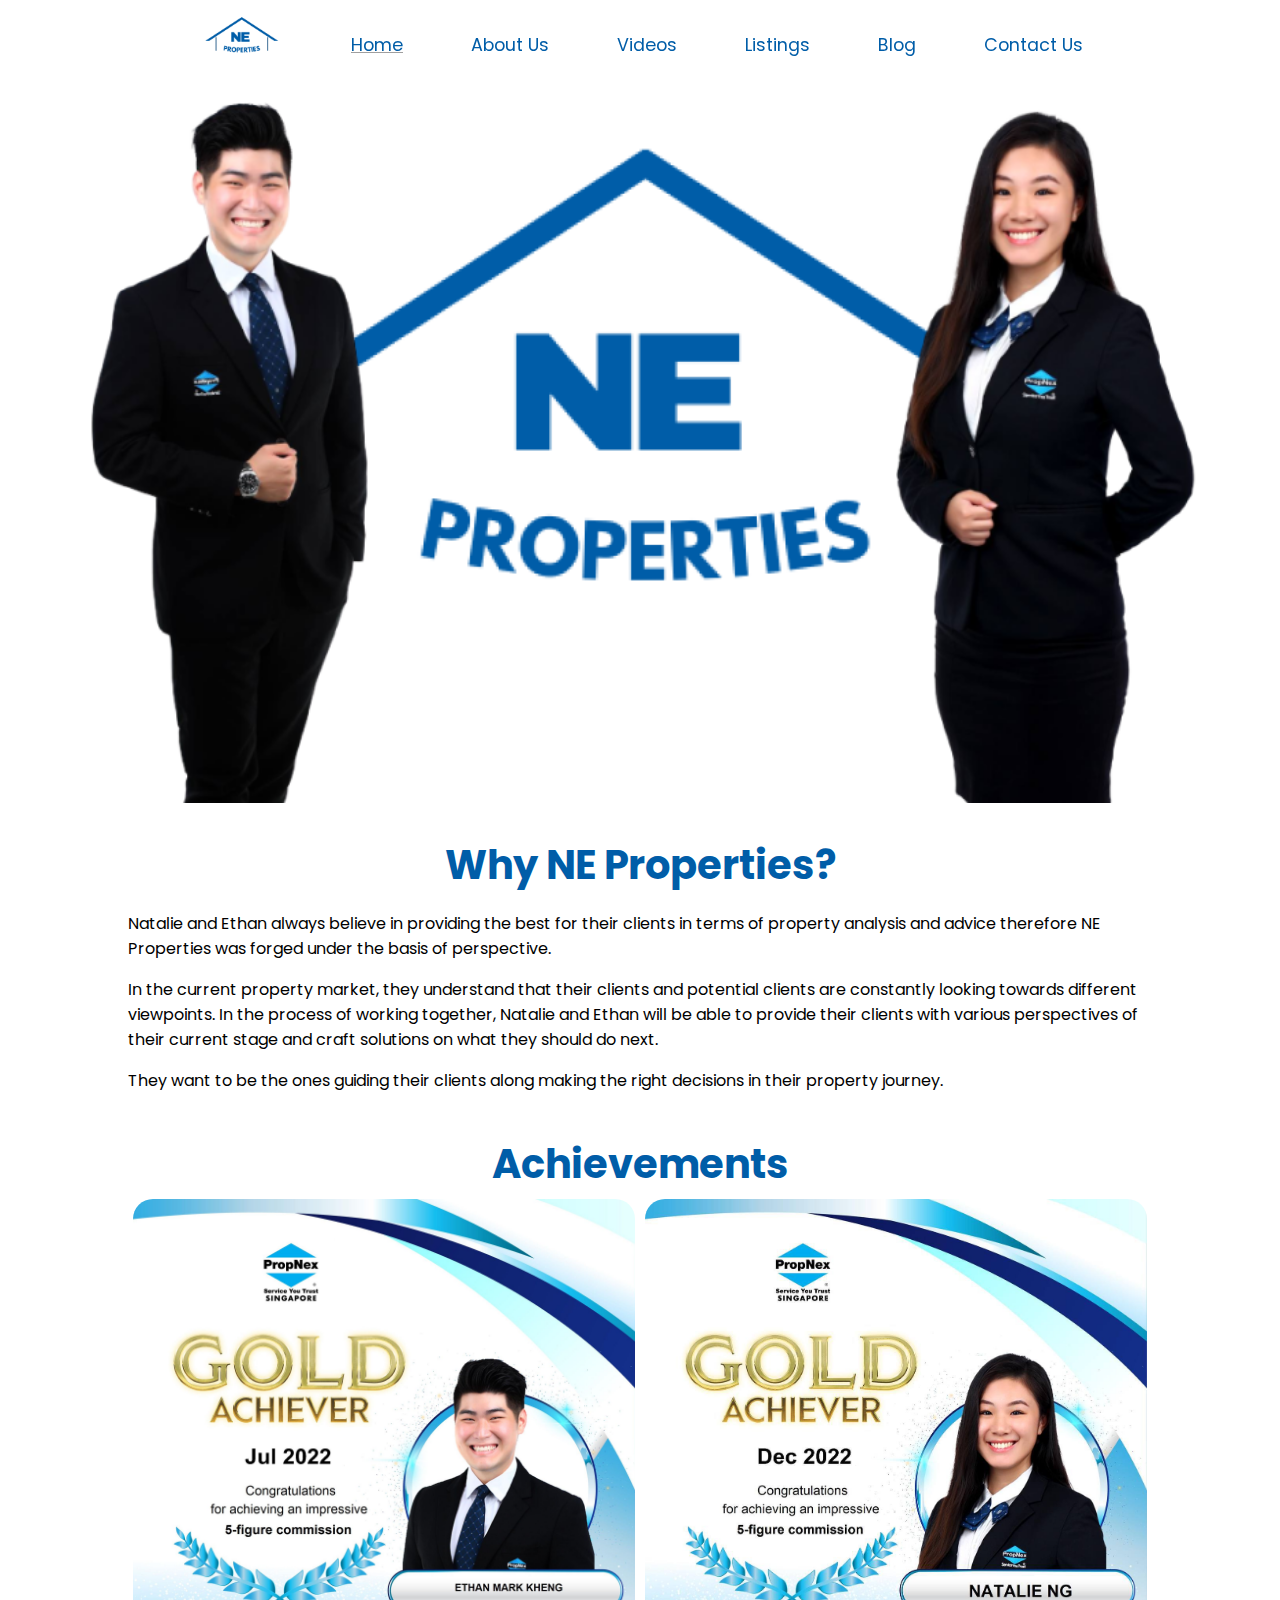
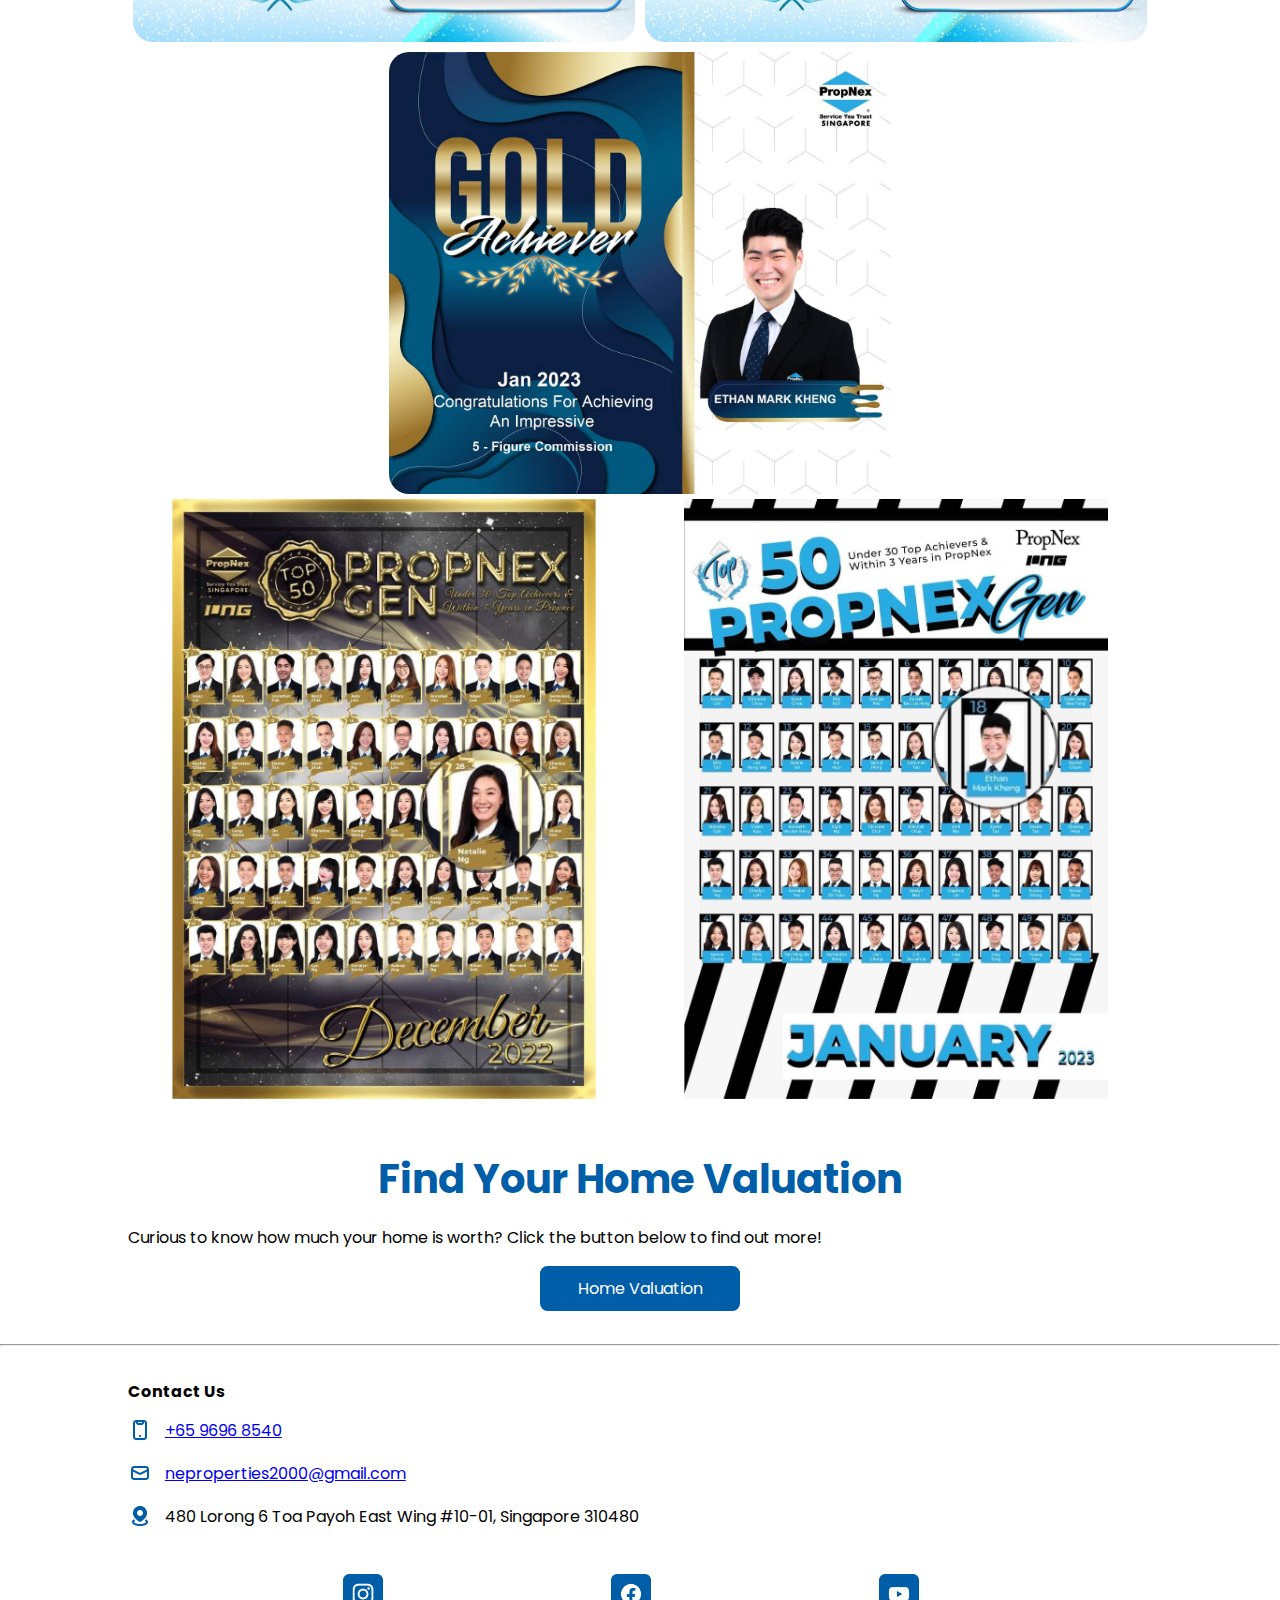
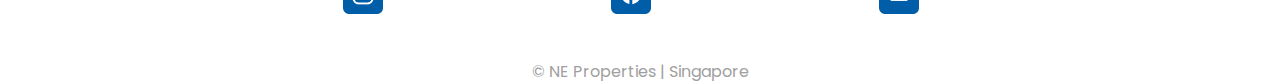
<file: index.html>
<!DOCTYPE html>
<html lang="en">
<head>
	<meta charset="utf-8">
	<meta name="viewport" content="width=device-width, initial-scale=1.0" />

	<title>NE Properties</title>
	<meta name="description" content="NE Properties is a real estate consultancy based in Singapore. Our vision is to empower and guide you towards your dream property.">
	<link rel="icon" href="images/icon-ne-properties-portrait.png" type="image/x-icon">

	<!--og meta fields are used for Open Graph Data to provide an image and description when users embed the website link-->
	<meta property="og:image" content="images/icon-ne-properties-portrait.png">
	<meta property="og:description" content="NE Properties focuses on your property needs. Our vision is to empower and guide you towards your dream property.">
	<meta property="og:title" content="NE Properties">

	<link href="styles/style.css" rel="stylesheet" type="text/css">
	<link href="https://fonts.googleapis.com/css2?family=Poppins&display=swap" rel="stylesheet">
	<script src="scripts/main.js" defer></script>
</head>

<body>
	<header>
		<div class="header-container hidden-on-desktop">
			<a href="https://neproperties.homes/">
				<img class="header-logo" src="images/icon-ne-properties-logo.png" alt="NE Properties Company Logo">
			</a>
			<a href="javascript:void(0);" class="toggle-mobile-navigation-menu-button" onclick="toggleMobileNavigationMenu()">
				<img class="hamburger-menu-icon" src="images/icon-hamburger-menu.png" alt="Navigation menu">
			</a>

			<div class="mobile-menu-container" id="mobile-menu">
				<ul class="menu">
					<li><a class="underline" href="https://neproperties.homes/">Home</a></li>
					<li><a href="https://neproperties.homes/aboutUs">About Us</a></li>
					<li><a href="https://neproperties.homes/videos">Videos</a></li>
					<li><a href="https://neproperties.homes/listings">Listings</a></li>
					<li><a href="https://neproperties.homes/blog">Blog</a></li>
					<li><a href="https://neproperties.homes/contactUs">Contact Us</a></li>
				</ul>
				<div class="mobile-menu-spacer"></div>
				<div class="mobile-menu-socials-container">
						<div class="mobile-menu-socials">
							<a href="https://instagram.com/neproperties_?igshid=YmMyMTA2M2Y=" title="Instagram" target="blank"><img src="images/icon-instagram.png" alt="Instagram icon"></a>
						</div>
						<div class="mobile-menu-socials">
							<a href="https://www.facebook.com/NEpropertiesSG/" title="Facebook" target="blank"><img src="images/icon-facebook.png" alt="Facebook icon"></a>
						</div>
						<div class="mobile-menu-socials">
							<a href="https://youtube.com/channel/UCBQHr-dcOP1r9jv999nzJuA" title="YouTube" target="blank"><img src="images/icon-youtube.png" alt="Youtube icon"></a>
						</div>
				</div>
				<div class="mobile-menu-spacer"></div>
			</div>
		</div>

		<div class="header-container hidden-on-mobile">
			<a href="https://neproperties.homes/">
				<img class="header-logo" src="images/icon-ne-properties-logo.png" alt="NE Properties Company Logo">
			</a>

			<div class="desktop-menu-container">
				<ul class="menu">
					<li><a class="underline" href="https://neproperties.homes/">Home</a></li>
					<li><a href="https://neproperties.homes/aboutUs">About Us</a></li>
					<li><a href="https://neproperties.homes/videos">Videos</a></li>
					<li><a href="https://neproperties.homes/listings">Listings</a></li>
					<li><a href="https://neproperties.homes/blog">Blog</a></li>
					<li><a href="https://neproperties.homes/contactUs">Contact Us</a></li>
				</ul>
			</div>
		</div>
	</header>

	<main role="main">
		<img class="landing-page-banner" src="images/index-banner-2.png" alt="NE properties website banner">
		<div class="main-container">
			<div class="landing-page-container">
			<br>
			<h1>Why NE Properties?</h1>
			<p>Natalie and Ethan always believe in providing the best for their clients in terms of property analysis and advice therefore NE Properties was forged under the basis of perspective.</p>
			<p>In the current property market, they understand that their clients and potential clients are constantly looking towards different viewpoints. In the process of working together, Natalie and Ethan will be able to provide their clients with various perspectives of their current stage and craft solutions on what they should do next.</p>
			<p>They want to be the ones guiding their clients along making the right decisions in their property journey.</p>

			<br>

			<h1>Achievements</h1>
			<div class="achievement-image-container">
				<img class="gold-achiever-image" src="images/index-ethan-propnex-gold-achiever-jul-2022.jpeg" alt="Propnex Gold Achiever Certificate - Ethan Jul 2022">
				<img class="gold-achiever-image" src="images/index-natalie-propnex-gold-achiever-dec-2022.jpg" alt="Propnex Gold Achiever Certificate - Natalie Dec 2022">
				<img class="gold-achiever-image" src="images/index-ethan-propnex-gold-achiever-jan-2023.jpg" alt="Propnex Gold Achiever Certificate - Ethan Jan 2023">
			</div>
			<div class="achievement-image-container">
				<img class="gen-achievement-image" src="images/index-natalie-propnex-gen-dec-2022.jpg" alt="Propnex Gen Certificate - Natalie Dec 2022">
				<img class="gen-achievement-image" src="images/index-ethan-propnex-gen-jan-2023.jpg" alt="Propnex Gen Certificate - Ethan Jan 2023">
			</div>
			<br>
			<br>

			<h1>Find Your Home Valuation</h1>
			<p>Curious to know how much your home is worth? Click the button below to find out more!</p>
			<a href="http://srx.sg/89PTy" title="Home valuation" target="blank"><div class="home-valuation-button">Home Valuation</div></a>
			</div>
		</div>
	</main>

	<br>
	<hr>
	<br>

	<footer>
		<div class="footer-section">
			<div class="footer-section-title">Contact Us</div>
			<div>
				<ul>
					<li><img class="footer-icon" src="images/icon-phone.png" alt="Phone icon"><a href="tel:+6596968540">+65 9696 8540</a></li>
					<li><img class="footer-icon" src="images/icon-email.png" alt="Email icon"><a href="mailto:neproperties2000@gmail.com" title="Compose an email">neproperties2000@gmail.com</a></li>
					<li><img class="footer-icon" src="images/icon-location.png" alt="Location pin icon">480 Lorong 6 Toa Payoh East Wing #10-01, Singapore 310480</li>
				</ul>
			</div>
		</div>
		<div class="footer-section">
			<div class="footer-socials-container">
				<div class="footer-socials">
					<a href="https://instagram.com/neproperties_?igshid=YmMyMTA2M2Y=" title="Instagram" target="blank"><img src="images/icon-instagram.png" alt="Instagram icon"></a>
				</div>
				<div class="footer-socials">
					<a href="https://www.facebook.com/NEpropertiesSG/" title="Facebook" target="blank"><img src="images/icon-facebook.png" alt="Facebook icon"></a>
				</div>
				<div class="footer-socials">
					<a href="https://youtube.com/channel/UCBQHr-dcOP1r9jv999nzJuA" title="YouTube" target="blank"><img src="images/icon-youtube.png" alt="Youtube icon"></a>
				</div>
			</div>
		</div>
		<div class="footer-line-break"></div>
		<div class="copyright-info">© NE Properties | Singapore</div>
	</footer>

</body>
</html>
</file>
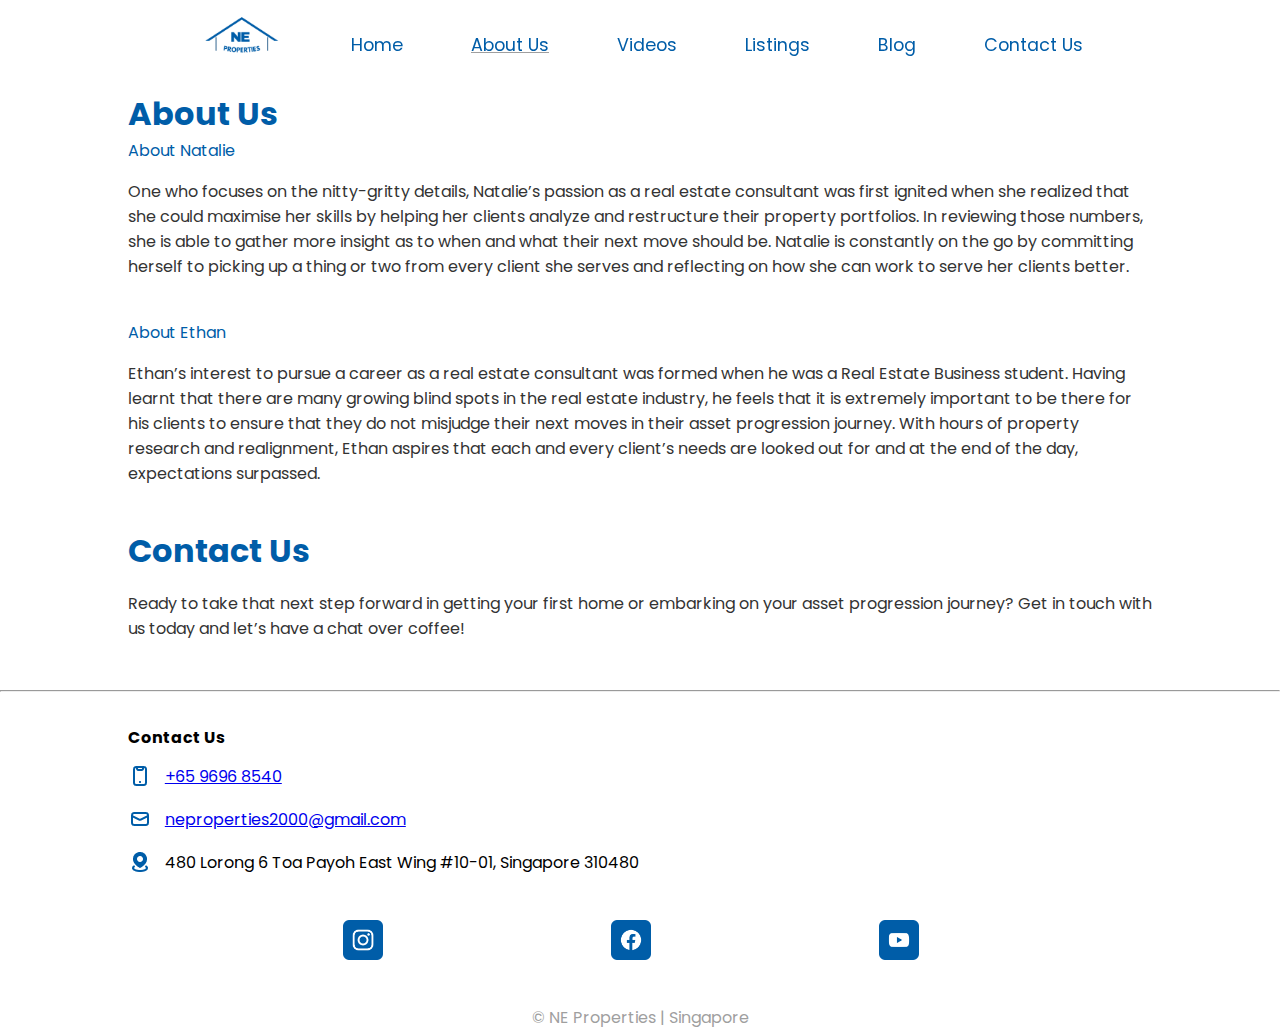
<file: aboutUs.html>
<!DOCTYPE html>
<html lang="en">
<head>
	<meta charset="utf-8">
	<meta name="viewport" content="width=device-width, initial-scale=1.0" />

	<title>NE Properties - About Us</title>
	<meta name="description" content="NE Properties is a real estate consultancy based in Singapore. Our vision is to empower and guide you towards your dream property.">
	<link rel="icon" href="images/icon-ne-properties-portrait.png" type="image/x-icon">

	<!--og meta fields are used for Open Graph Data to provide an image and description when users embed the website link-->
	<meta property="og:image" content="images/icon-ne-properties-portrait.png">
	<meta property="og:description" content="NE Properties focuses on your property needs. Our vision is to empower and guide you towards your dream property.">
	<meta property="og:title" content="NE Properties">

	<link href="styles/style.css" rel="stylesheet" type="text/css">
	<link href="https://fonts.googleapis.com/css2?family=Poppins&display=swap" rel="stylesheet">
	<script src="scripts/main.js" defer></script>
</head>

<body>
	<header>
		<div class="header-container hidden-on-desktop">
			<a href="https://neproperties.homes/">
				<img class="header-logo" src="images/icon-ne-properties-logo.png" alt="NE Properties Company Logo">
			</a>
			<a href="javascript:void(0);" class="toggle-mobile-navigation-menu-button" onclick="toggleMobileNavigationMenu()">
				<img class="hamburger-menu-icon" src="images/icon-hamburger-menu.png" alt="Navigation menu">
			</a>

			<div class="mobile-menu-container" id="mobile-menu">
				<ul class="menu">
					<li><a href="https://neproperties.homes/">Home</a></li>
					<li><a class="underline" href="https://neproperties.homes/aboutUs">About Us</a></li>
					<li><a href="https://neproperties.homes/videos">Videos</a></li>
					<li><a href="https://neproperties.homes/listings">Listings</a></li>
					<li><a href="https://neproperties.homes/blog">Blog</a></li>
					<li><a href="https://neproperties.homes/contactUs">Contact Us</a></li>
				</ul>
				<div class="mobile-menu-spacer"></div>
				<div class="mobile-menu-socials-container">
						<div class="mobile-menu-socials">
							<a href="https://instagram.com/neproperties_?igshid=YmMyMTA2M2Y=" title="Instagram" target="blank"><img src="images/icon-instagram.png" alt="Instagram icon"></a>
						</div>
						<div class="mobile-menu-socials">
							<a href="https://www.facebook.com/NEpropertiesSG/" title="Facebook" target="blank"><img src="images/icon-facebook.png" alt="Facebook icon"></a>
						</div>
						<div class="mobile-menu-socials">
							<a href="https://youtube.com/channel/UCBQHr-dcOP1r9jv999nzJuA" title="YouTube" target="blank"><img src="images/icon-youtube.png" alt="Youtube icon"></a>
						</div>
				</div>
				<div class="mobile-menu-spacer"></div>
			</div>
		</div>

		<div class="header-container hidden-on-mobile">
			<a href="https://neproperties.homes/">
				<img class="header-logo" src="images/icon-ne-properties-logo.png" alt="NE Properties Company Logo">
			</a>

			<div class="desktop-menu-container">
				<ul class="menu">
					<li><a href="https://neproperties.homes/">Home</a></li>
					<li><a class="underline" href="https://neproperties.homes/aboutUs">About Us</a></li>
					<li><a href="https://neproperties.homes/videos">Videos</a></li>
					<li><a href="https://neproperties.homes/listings">Listings</a></li>
					<li><a href="https://neproperties.homes/blog">Blog</a></li>
					<li><a href="https://neproperties.homes/contactUs">Contact Us</a></li>
				</ul>
			</div>
		</div>
	</header>

	<main role="main">
        <div class="main-container aboutUs-container">
			<h2>About Us</h2>
			<h3>About Natalie<h3>
			<p>One who focuses on the nitty-gritty details, Natalie’s passion as a real estate consultant was first ignited when she realized that she could maximise her skills by helping her clients analyze and restructure their property portfolios. In reviewing those numbers, she is able to gather more insight as to when and what their next move should be. Natalie is constantly on the go by committing herself to picking up a thing or two from every client she serves and reflecting on how she can work to serve her clients better.</p>
			<br>
			<h3>About Ethan<h3>
			<p>Ethan’s interest to pursue a career as a real estate consultant was formed when he was a Real Estate Business student. Having learnt that there are many growing blind spots in the real estate industry, he feels that it is extremely important to be there for his clients to ensure that they do not misjudge their next moves in their asset progression journey. With hours of property research and realignment, Ethan aspires that each and every client’s needs are looked out for and at the end of the day, expectations surpassed.</p>
			<br>
			<h2>Contact Us</h2>
			<p>Ready to take that next step forward in getting your first home or embarking on your asset progression journey? Get in touch with us today and let’s have a chat over coffee!</p>
		</div>
	</main>

	<br>
	<hr>
	<br>

	<footer>
		<div class="footer-section">
			<div class="footer-section-title">Contact Us</div>
			<div>
				<ul>
					<li><img class="footer-icon" src="images/icon-phone.png" alt="Phone icon"><a href="tel:+6596968540">+65 9696 8540</a></li>
					<li><img class="footer-icon" src="images/icon-email.png" alt="Email icon"><a href="mailto:neproperties2000@gmail.com" title="Compose an email">neproperties2000@gmail.com</a></li>
					<li><img class="footer-icon" src="images/icon-location.png" alt="Location pin icon">480 Lorong 6 Toa Payoh East Wing #10-01, Singapore 310480</li>
				</ul>
			</div>
		</div>
		<div class="footer-section">
			<div class="footer-socials-container">
				<div class="footer-socials">
					<a href="https://instagram.com/neproperties_?igshid=YmMyMTA2M2Y=" title="Instagram" target="blank"><img src="images/icon-instagram.png" alt="Instagram icon"></a>
				</div>
				<div class="footer-socials">
					<a href="https://www.facebook.com/NEpropertiesSG/" title="Facebook" target="blank"><img src="images/icon-facebook.png" alt="Facebook icon"></a>
				</div>
				<div class="footer-socials">
					<a href="https://youtube.com/channel/UCBQHr-dcOP1r9jv999nzJuA" title="YouTube" target="blank"><img src="images/icon-youtube.png" alt="Youtube icon"></a>
				</div>
			</div>
		</div>
		<div class="footer-line-break"></div>
		<div class="copyright-info">© NE Properties | Singapore</div>
	</footer>

</body>
</html>
</file>
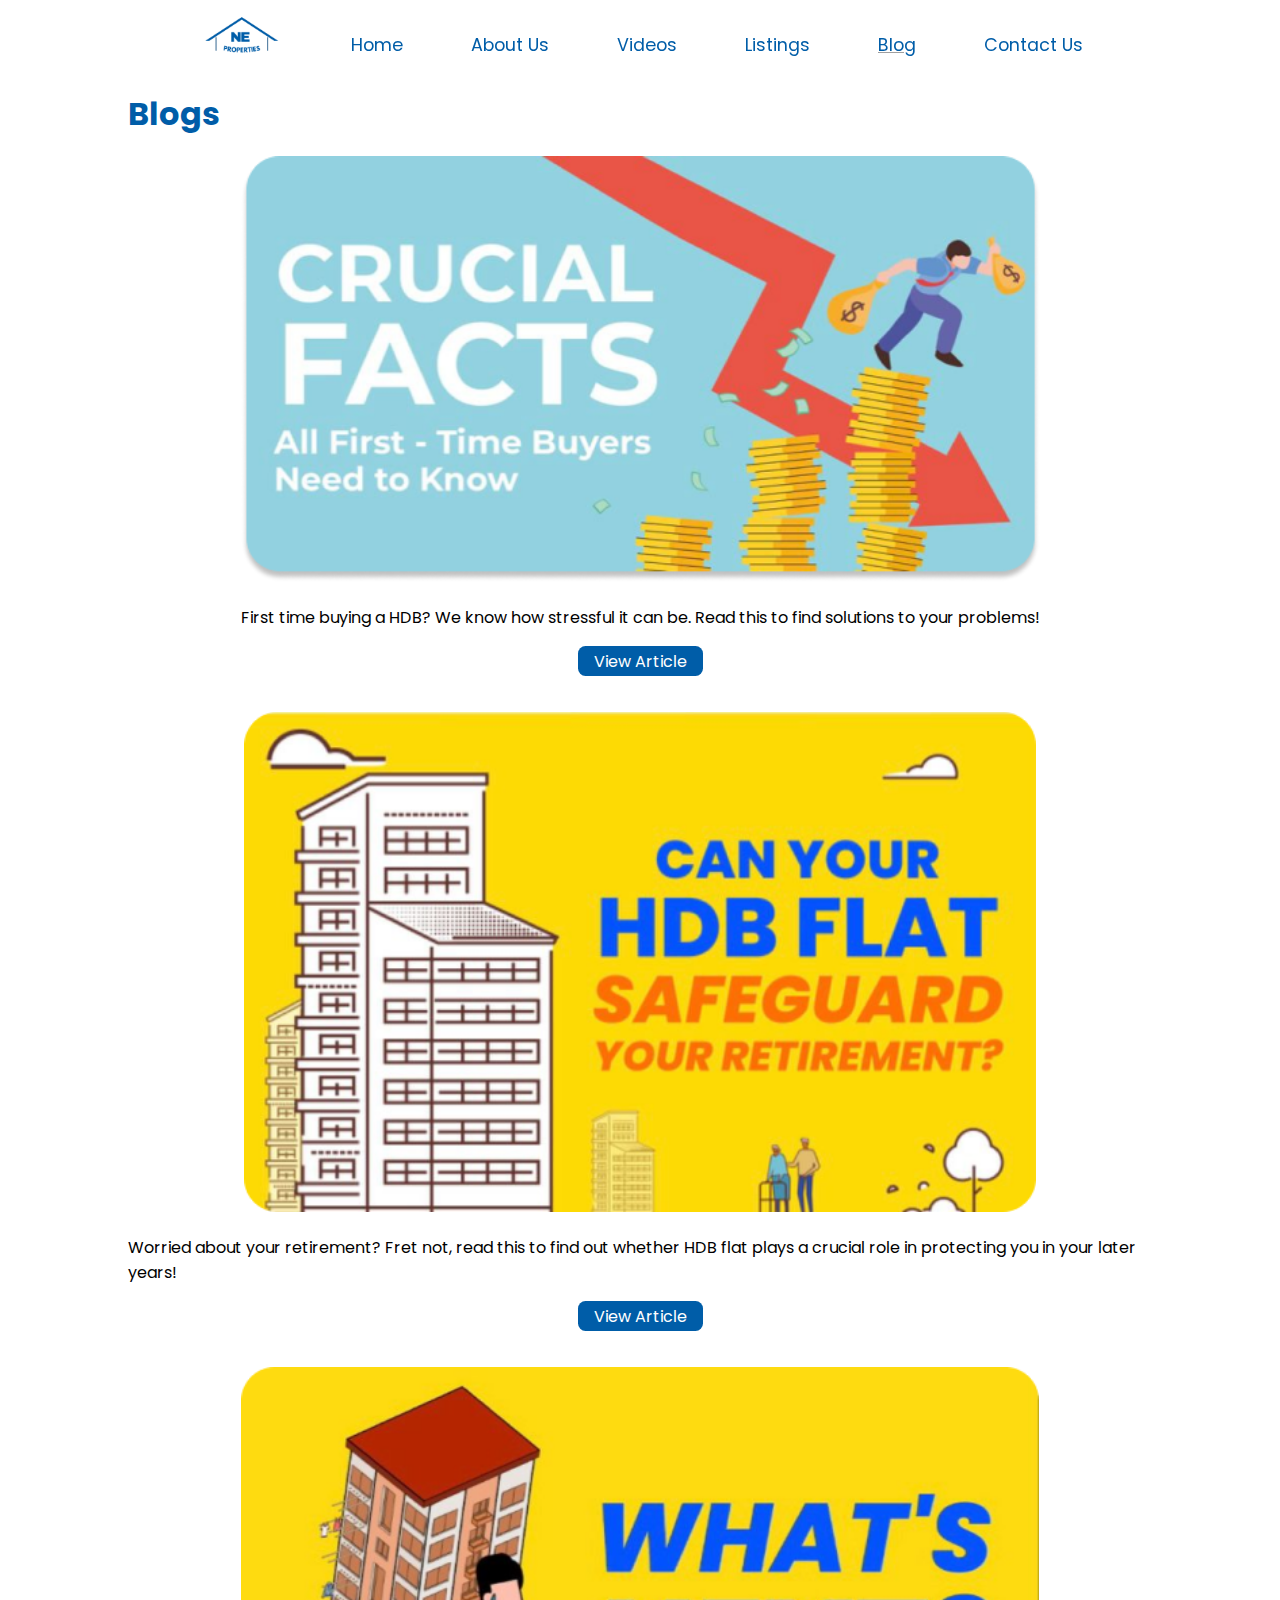
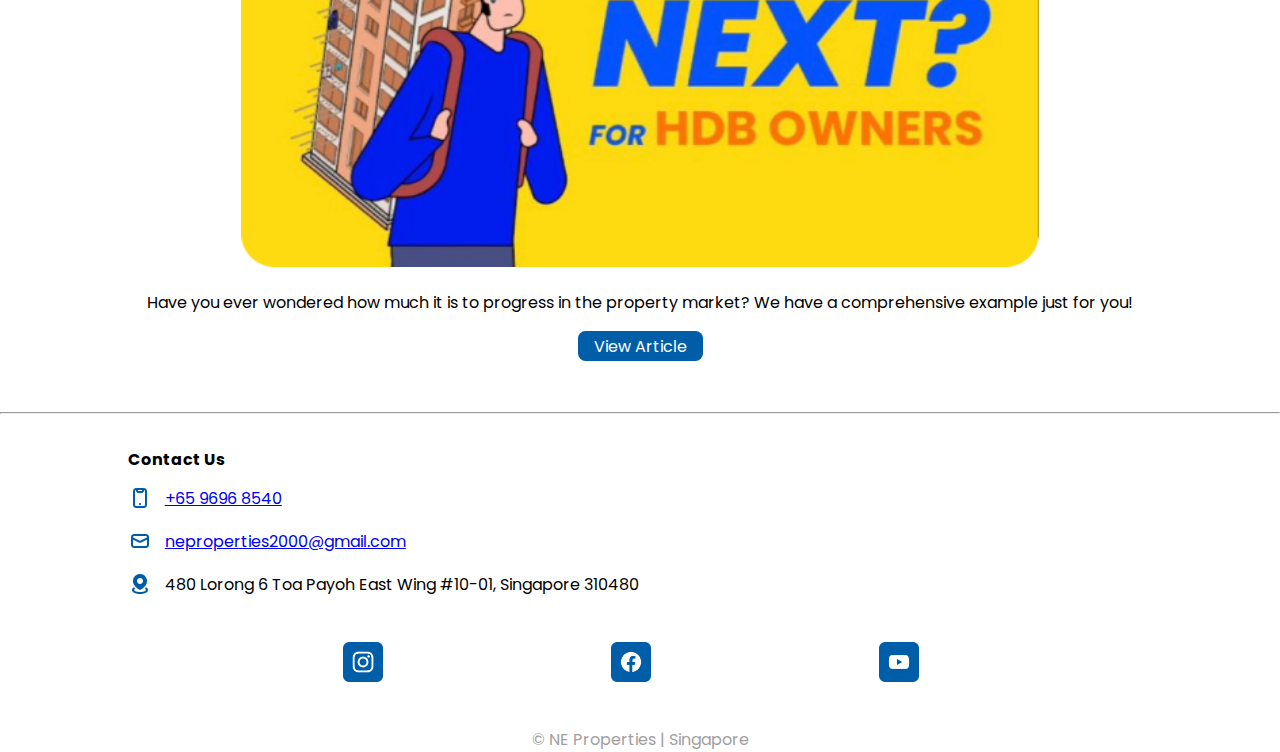
<file: blog.html>
<!DOCTYPE html>
<html lang="en">
<head>
	<meta charset="utf-8">
	<meta name="viewport" content="width=device-width, initial-scale=1.0" />

	<title>NE Properties - Blog</title>
	<meta name="description" content="NE Properties is a real estate consultancy based in Singapore. Our vision is to empower and guide you towards your dream property.">
	<link rel="icon" href="images/icon-ne-properties-portrait.png" type="image/x-icon">

	<!--og meta fields are used for Open Graph Data to provide an image and description when users embed the website link-->
	<meta property="og:image" content="images/icon-ne-properties-portrait.png">
	<meta property="og:description" content="NE Properties focuses on your property needs. Our vision is to empower and guide you towards your dream property.">
	<meta property="og:title" content="NE Properties">

	<link href="styles/style.css" rel="stylesheet" type="text/css">
	<link href="https://fonts.googleapis.com/css2?family=Poppins&display=swap" rel="stylesheet">
	<script src="scripts/main.js" defer></script>
</head>

<body>
	<header>
		<div class="header-container hidden-on-desktop">
			<a href="https://neproperties.homes/">
				<img class="header-logo" src="images/icon-ne-properties-logo.png" alt="NE Properties Company Logo">
			</a>
			<a href="javascript:void(0);" class="toggle-mobile-navigation-menu-button" onclick="toggleMobileNavigationMenu()">
				<img class="hamburger-menu-icon" src="images/icon-hamburger-menu.png" alt="Navigation menu">
			</a>

			<div class="mobile-menu-container" id="mobile-menu">
				<ul class="menu">
					<li><a href="https://neproperties.homes/">Home</a></li>
					<li><a href="https://neproperties.homes/aboutUs">About Us</a></li>
					<li><a href="https://neproperties.homes/videos">Videos</a></li>
					<li><a href="https://neproperties.homes/listings">Listings</a></li>
					<li><a class="underline" href="https://neproperties.homes/blog">Blog</a></li>
					<li><a href="https://neproperties.homes/contactUs">Contact Us</a></li>
				</ul>
				<div class="mobile-menu-spacer"></div>
				<div class="mobile-menu-socials-container">
						<div class="mobile-menu-socials">
							<a href="https://instagram.com/neproperties_?igshid=YmMyMTA2M2Y=" title="Instagram" target="blank"><img src="images/icon-instagram.png" alt="Instagram icon"></a>
						</div>
						<div class="mobile-menu-socials">
							<a href="https://www.facebook.com/NEpropertiesSG/" title="Facebook" target="blank"><img src="images/icon-facebook.png" alt="Facebook icon"></a>
						</div>
						<div class="mobile-menu-socials">
							<a href="https://youtube.com/channel/UCBQHr-dcOP1r9jv999nzJuA" title="YouTube" target="blank"><img src="images/icon-youtube.png" alt="Youtube icon"></a>
						</div>
				</div>
				<div class="mobile-menu-spacer"></div>
			</div>
		</div>

		<div class="header-container hidden-on-mobile">
			<a href="https://neproperties.homes/">
				<img class="header-logo" src="images/icon-ne-properties-logo.png" alt="NE Properties Company Logo">
			</a>

			<div class="desktop-menu-container">
				<ul class="menu">
					<li><a href="https://neproperties.homes/">Home</a></li>
					<li><a href="https://neproperties.homes/aboutUs">About Us</a></li>
					<li><a href="https://neproperties.homes/videos">Videos</a></li>
					<li><a href="https://neproperties.homes/listings">Listings</a></li>
					<li><a class="underline" href="https://neproperties.homes/blog">Blog</a></li>
					<li><a href="https://neproperties.homes/contactUs">Contact Us</a></li>
				</ul>
			</div>
		</div>
	</header>

	<main role="main">
        <div class="main-container">
			<h2>Blogs</h2>
			<div class="blog-container">
			<div class="blog-article">
				<a href="https://r063909i.propnex.net/41483/mt-Crucial-Facts-All-First-Time-Buyers-Need-to-Know" title="View the article" target="blank"><img class="" src="images/blog-1-crucial-facts-rounded.png" alt="Blog thumbnail - Crucial facts all first-time buyers need to know."></a>
				<p>First time buying a HDB? We know how stressful it can be. Read this to find solutions to your problems!</p>
				<a href="https://r063909i.propnex.net/41483/mt-Crucial-Facts-All-First-Time-Buyers-Need-to-Know" title="View the article" target="blank"><div class="view-article-button">View Article</div></a>
			</div>
			<div class="blog-article">
				<a href="https://r063909i.propnex.net/37182/mt-Can-Your-HDB-Flat-Safeguard-Your-Retirement" title="View the article" target="blank"><img class="" src="images/blog-2-can-hdb-safeguard-retirement-rounded.png" alt="Blog thumbnail - Can your HDB flat safeguard your retirement?"></a>
				<p>Worried about your retirement? Fret not, read this to find out whether HDB flat plays a crucial role in protecting you in your later years!</p>
				<a href="https://r063909i.propnex.net/37182/mt-Can-Your-HDB-Flat-Safeguard-Your-Retirement" title="View the article" target="blank"><div class="view-article-button">View Article</div></a>
			</div>
			<div class="blog-article">
				<a href="https://r063909i.propnex.net/37183/mt-What-s-Next-For-HDB-Owners" title="View the article" target="blank"><img class="" src="images/blog-3-whats-next-for-hdb-owners-rounded.png" alt="Blog thumbnail - What's next for HDB ownder?"></a>
				<p>Have you ever wondered how much it is to progress in the property market? We have a comprehensive example just for you!</p>
				<a href="https://r063909i.propnex.net/37183/mt-What-s-Next-For-HDB-Owners" title="View the article" target="blank"><div class="view-article-button">View Article</div></a>
			</div>
			</div>
        </div>
	</main>

	<br>
	<hr>
	<br>

	<footer>
		<div class="footer-section">
			<div class="footer-section-title">Contact Us</div>
			<div>
				<ul>
					<li><img class="footer-icon" src="images/icon-phone.png" alt="Phone icon"><a href="tel:+6596968540">+65 9696 8540</a></li>
					<li><img class="footer-icon" src="images/icon-email.png" alt="Email icon"><a href="mailto:neproperties2000@gmail.com" title="Compose an email">neproperties2000@gmail.com</a></li>
					<li><img class="footer-icon" src="images/icon-location.png" alt="Location pin icon">480 Lorong 6 Toa Payoh East Wing #10-01, Singapore 310480</li>
				</ul>
			</div>
		</div>
		<div class="footer-section">
			<div class="footer-socials-container">
				<div class="footer-socials">
					<a href="https://instagram.com/neproperties_?igshid=YmMyMTA2M2Y=" title="Instagram" target="blank"><img src="images/icon-instagram.png" alt="Instagram icon"></a>
				</div>
				<div class="footer-socials">
					<a href="https://www.facebook.com/NEpropertiesSG/" title="Facebook" target="blank"><img src="images/icon-facebook.png" alt="Facebook icon"></a>
				</div>
				<div class="footer-socials">
					<a href="https://youtube.com/channel/UCBQHr-dcOP1r9jv999nzJuA" title="YouTube" target="blank"><img src="images/icon-youtube.png" alt="Youtube icon"></a>
				</div>
			</div>
		</div>
		<div class="footer-line-break"></div>
		<div class="copyright-info">© NE Properties | Singapore</div>
	</footer>

</body>
</html>
</file>
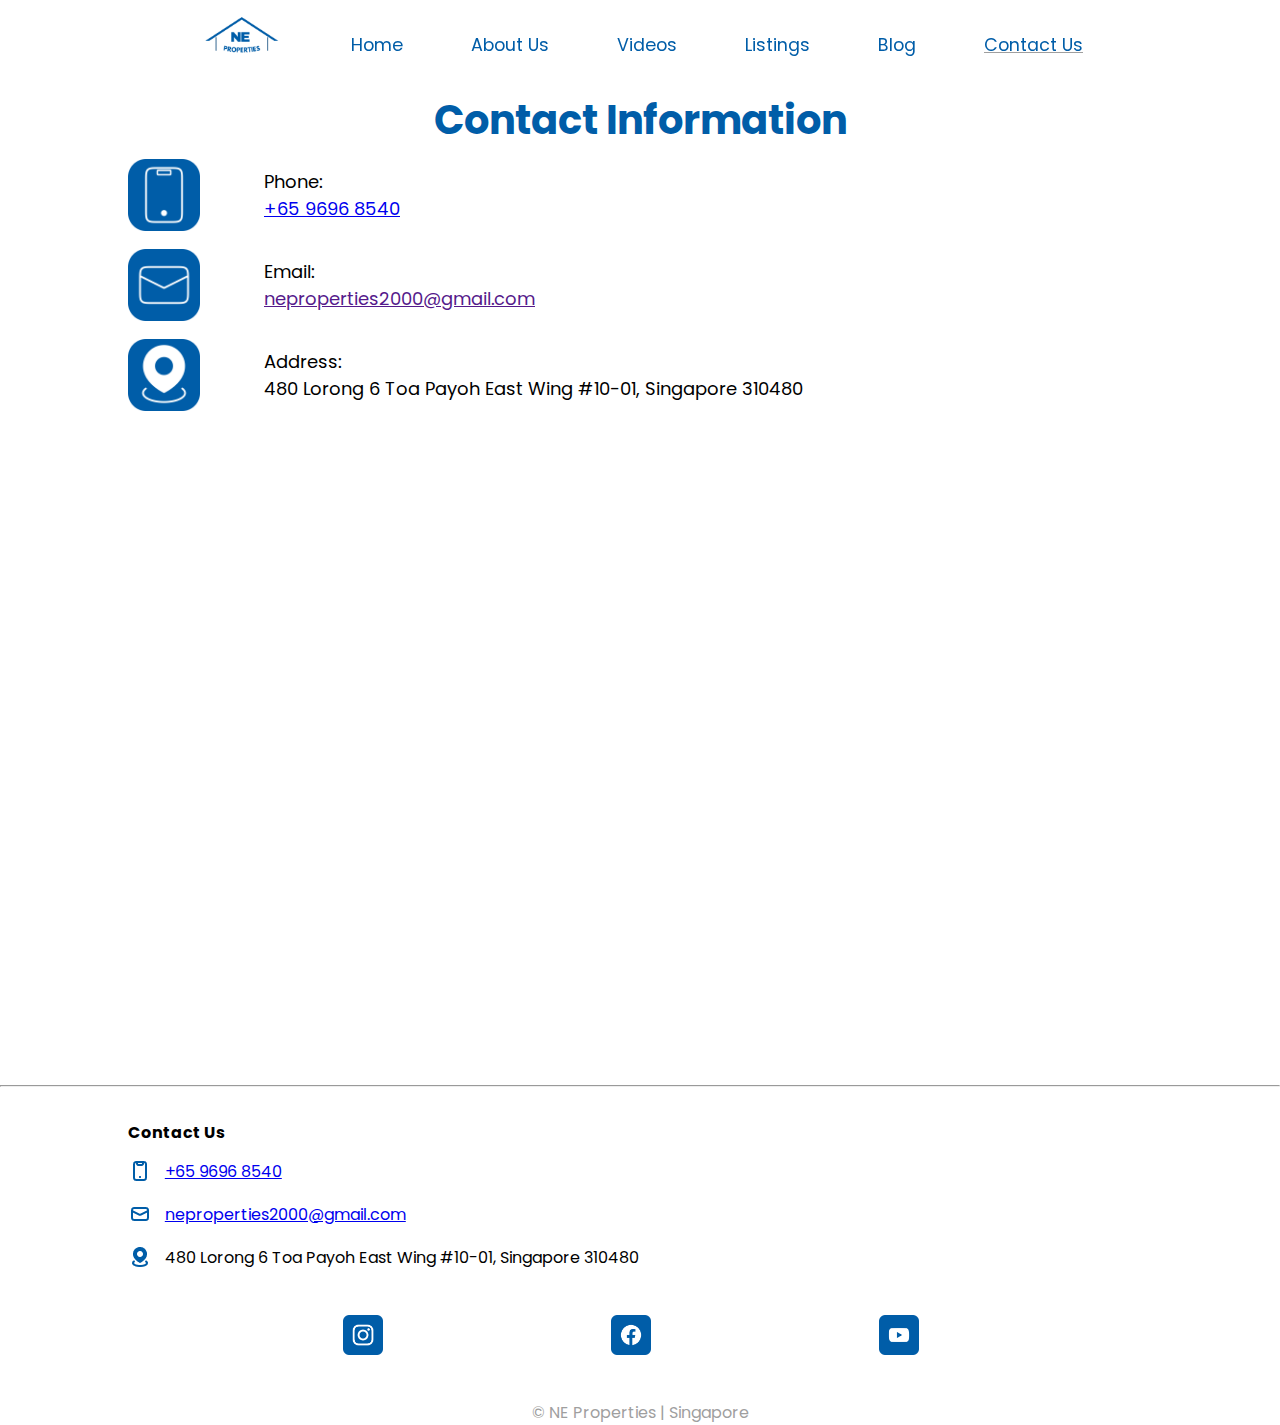
<file: contactUs.html>
<!DOCTYPE html>
<html lang="en">
<head>
	<meta charset="utf-8">
	<meta name="viewport" content="width=device-width, initial-scale=1.0" />

	<title>NE Properties - Contact Us</title>
	<meta name="description" content="NE Properties is a real estate consultancy based in Singapore. Our vision is to empower and guide you towards your dream property.">
	<link rel="icon" href="images/icon-ne-properties-portrait.png" type="image/x-icon">

	<!--og meta fields are used for Open Graph Data to provide an image and description when users embed the website link-->
	<meta property="og:image" content="images/icon-ne-properties-portrait.png">
	<meta property="og:description" content="NE Properties focuses on your property needs. Our vision is to empower and guide you towards your dream property.">
	<meta property="og:title" content="NE Properties">

	<link href="styles/style.css" rel="stylesheet" type="text/css">
	<link href="https://fonts.googleapis.com/css2?family=Poppins&display=swap" rel="stylesheet">
	<script src="scripts/main.js" defer></script>
</head>

<body>
	<header>
		<div class="header-container hidden-on-desktop">
			<a href="https://neproperties.homes/">
				<img class="header-logo" src="images/icon-ne-properties-logo.png" alt="NE Properties Company Logo">
			</a>
			<a href="javascript:void(0);" class="toggle-mobile-navigation-menu-button" onclick="toggleMobileNavigationMenu()">
				<img class="hamburger-menu-icon" src="images/icon-hamburger-menu.png" alt="Navigation menu">
			</a>

			<div class="mobile-menu-container" id="mobile-menu">
				<ul class="menu">
					<li><a href="https://neproperties.homes/">Home</a></li>
					<li><a href="https://neproperties.homes/aboutUs">About Us</a></li>
					<li><a href="https://neproperties.homes/videos">Videos</a></li>
					<li><a href="https://neproperties.homes/listings">Listings</a></li>
					<li><a href="https://neproperties.homes/blog">Blog</a></li>
					<li><a class="underline" href="https://neproperties.homes/contactUs">Contact Us</a></li>
				</ul>
				<div class="mobile-menu-spacer"></div>
				<div class="mobile-menu-socials-container">
						<div class="mobile-menu-socials">
							<a href="https://instagram.com/neproperties_?igshid=YmMyMTA2M2Y=" title="Instagram" target="blank"><img src="images/icon-instagram.png" alt="Instagram icon"></a>
						</div>
						<div class="mobile-menu-socials">
							<a href="https://www.facebook.com/NEpropertiesSG/" title="Facebook" target="blank"><img src="images/icon-facebook.png" alt="Facebook icon"></a>
						</div>
						<div class="mobile-menu-socials">
							<a href="https://youtube.com/channel/UCBQHr-dcOP1r9jv999nzJuA" title="YouTube" target="blank"><img src="images/icon-youtube.png" alt="Youtube icon"></a>
						</div>
				</div>
				<div class="mobile-menu-spacer"></div>
			</div>
		</div>

		<div class="header-container hidden-on-mobile">
			<a href="https://neproperties.homes/">
				<img class="header-logo" src="images/icon-ne-properties-logo.png" alt="NE Properties Company Logo">
			</a>

			<div class="desktop-menu-container">
				<ul class="menu">
					<li><a href="https://neproperties.homes/">Home</a></li>
					<li><a href="https://neproperties.homes/aboutUs">About Us</a></li>
					<li><a href="https://neproperties.homes/videos">Videos</a></li>
					<li><a href="https://neproperties.homes/listings">Listings</a></li>
					<li><a href="https://neproperties.homes/blog">Blog</a></li>
					<li><a class="underline" href="https://neproperties.homes/contactUs">Contact Us</a></li>
				</ul>
			</div>
		</div>
	</header>

	<main role="main">
        <div class="main-container">
            <h1>Contact Information</h1>
            <ul class="contactUs-ul">
                <li><img class="contactUs-icon" src="images/contactus-large-phone-icon.png" alt="Phone icon"><div>Phone:<br><a href="tel:+6596968540">+65 9696 8540</a></div></li>
                <li><img class="contactUs-icon" src="images/contactus-large-email-icon.png" alt="Email icon"><div>Email:<br><a href=""mailto:neproperties2000@gmail.com" title="Compose an email">neproperties2000@gmail.com</a></div></li>
                <li><img class="contactUs-icon" src="images/contactus-large-location-icon.png" alt="Location pin icon"><div>Address:<br>480 Lorong 6 Toa Payoh East Wing #10-01, Singapore 310480</div></li>
            </ul>
            <br>
			<iframe class="contactUs-map" src="https://www.google.com/maps/embed?pb=!1m18!1m12!1m3!1d1410.232443602129!2d103.84749678688557!3d1.3324649328728109!2m3!1f0!2f0!3f0!3m2!1i1024!2i768!4f13.1!3m3!1m2!1s0x31da1766f0325105%3A0xc6aaeb82aa757cca!2sHDB%20Hub!5e0!3m2!1sen!2ssg!4v1663926811378!5m2!1sen!2ssg" width="400" height="300" style="border:0;" allowfullscreen="" loading="lazy" referrerpolicy="no-referrer-when-downgrade"></iframe>
        </div>
	</main>

	<br>
	<hr>
	<br>

	<footer>
		<div class="footer-section">
			<div class="footer-section-title">Contact Us</div>
			<div>
				<ul>
					<li><img class="footer-icon" src="images/icon-phone.png" alt="Phone icon"><a href="tel:+6596968540">+65 9696 8540</a></li>
					<li><img class="footer-icon" src="images/icon-email.png" alt="Email icon"><a href="mailto:neproperties2000@gmail.com" title="Compose an email">neproperties2000@gmail.com</a></li>
					<li><img class="footer-icon" src="images/icon-location.png" alt="Location pin icon">480 Lorong 6 Toa Payoh East Wing #10-01, Singapore 310480</li>
				</ul>
			</div>
		</div>
		<div class="footer-section">
			<div class="footer-socials-container">
				<div class="footer-socials">
					<a href="https://instagram.com/neproperties_?igshid=YmMyMTA2M2Y=" title="Instagram" target="blank"><img src="images/icon-instagram.png" alt="Instagram icon"></a>
				</div>
				<div class="footer-socials">
					<a href="https://www.facebook.com/NEpropertiesSG/" title="Facebook" target="blank"><img src="images/icon-facebook.png" alt="Facebook icon"></a>
				</div>
				<div class="footer-socials">
					<a href="https://youtube.com/channel/UCBQHr-dcOP1r9jv999nzJuA" title="YouTube" target="blank"><img src="images/icon-youtube.png" alt="Youtube icon"></a>
				</div>
			</div>
		</div>
		<div class="footer-line-break"></div>
		<div class="copyright-info">© NE Properties | Singapore</div>
	</footer>

</body>
</html>
</file>
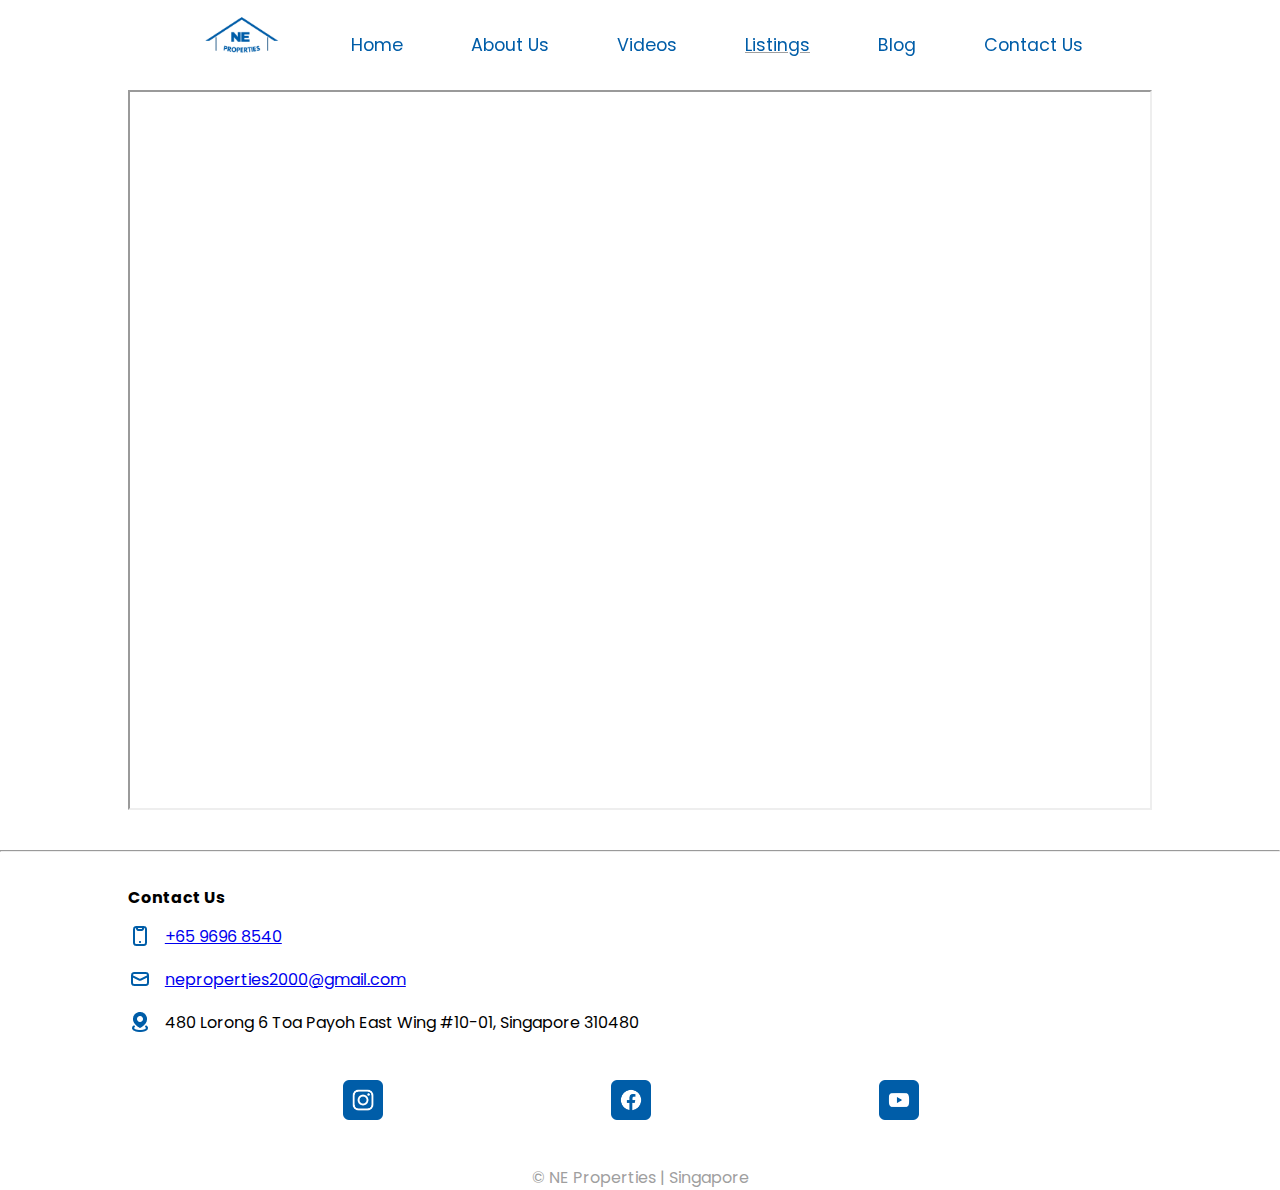
<file: listings.html>
<!DOCTYPE html>
<html lang="en">
<head>
	<meta charset="utf-8">
	<meta name="viewport" content="width=device-width, initial-scale=1.0" />

	<title>NE Properties - Listings</title>
	<meta name="description" content="NE Properties is a real estate consultancy based in Singapore. Our vision is to empower and guide you towards your dream property.">
	<link rel="icon" href="images/icon-ne-properties-portrait.png" type="image/x-icon">

	<!--og meta fields are used for Open Graph Data to provide an image and description when users embed the website link-->
	<meta property="og:image" content="images/icon-ne-properties-portrait.png">
	<meta property="og:description" content="NE Properties focuses on your property needs. Our vision is to empower and guide you towards your dream property.">
	<meta property="og:title" content="NE Properties">

	<link href="styles/style.css" rel="stylesheet" type="text/css">
	<link href="https://fonts.googleapis.com/css2?family=Poppins&display=swap" rel="stylesheet">
	<script src="scripts/main.js" defer></script>
</head>

<body>
	<header>
		<div class="header-container hidden-on-desktop">
			<a href="https://neproperties.homes/">
				<img class="header-logo" src="images/icon-ne-properties-logo.png" alt="NE Properties Company Logo">
			</a>
			<a href="javascript:void(0);" class="toggle-mobile-navigation-menu-button" onclick="toggleMobileNavigationMenu()">
				<img class="hamburger-menu-icon" src="images/icon-hamburger-menu.png" alt="Navigation menu">
			</a>

			<div class="mobile-menu-container" id="mobile-menu">
				<ul class="menu">
					<li><a href="https://neproperties.homes/">Home</a></li>
					<li><a href="https://neproperties.homes/aboutUs">About Us</a></li>
					<li><a href="https://neproperties.homes/videos">Videos</a></li>
					<li><a class="underline" href="https://neproperties.homes/listings">Listings</a></li>
					<li><a href="https://neproperties.homes/blog">Blog</a></li>
					<li><a href="https://neproperties.homes/contactUs">Contact Us</a></li>
				</ul>
				<div class="mobile-menu-spacer"></div>
				<div class="mobile-menu-socials-container">
						<div class="mobile-menu-socials">
							<a href="https://instagram.com/neproperties_?igshid=YmMyMTA2M2Y=" title="Instagram" target="blank"><img src="images/icon-instagram.png" alt="Instagram icon"></a>
						</div>
						<div class="mobile-menu-socials">
							<a href="https://www.facebook.com/NEpropertiesSG/" title="Facebook" target="blank"><img src="images/icon-facebook.png" alt="Facebook icon"></a>
						</div>
						<div class="mobile-menu-socials">
							<a href="https://youtube.com/channel/UCBQHr-dcOP1r9jv999nzJuA" title="YouTube" target="blank"><img src="images/icon-youtube.png" alt="Youtube icon"></a>
						</div>
				</div>
				<div class="mobile-menu-spacer"></div>
			</div>
		</div>

		<div class="header-container hidden-on-mobile">
			<a href="https://neproperties.homes/">
				<img class="header-logo" src="images/icon-ne-properties-logo.png" alt="NE Properties Company Logo">
			</a>

			<div class="desktop-menu-container">
				<ul class="menu">
					<li><a href="https://neproperties.homes/">Home</a></li>
					<li><a href="https://neproperties.homes/aboutUs">About Us</a></li>
					<li><a href="https://neproperties.homes/videos">Videos</a></li>
					<li><a class="underline" href="https://neproperties.homes/listings">Listings</a></li>
					<li><a href="https://neproperties.homes/blog">Blog</a></li>
					<li><a href="https://neproperties.homes/contactUs">Contact Us</a></li>
				</ul>
			</div>
		</div>
	</header>

	<main role="main">
            <div class="main-container">
                    <iframe class="embedded-listings" src="https://r065026a.propnex.net/" title="NEProperties Listings"></iframe>
            </div>
	</main>

	<br>
	<hr>
	<br>

	<footer>
		<div class="footer-section">
			<div class="footer-section-title">Contact Us</div>
			<div>
				<ul>
					<li><img class="footer-icon" src="images/icon-phone.png" alt="Phone icon"><a href="tel:+6596968540">+65 9696 8540</a></li>
					<li><img class="footer-icon" src="images/icon-email.png" alt="Email icon"><a href="mailto:neproperties2000@gmail.com" title="Compose an email">neproperties2000@gmail.com</a></li>
					<li><img class="footer-icon" src="images/icon-location.png" alt="Location pin icon">480 Lorong 6 Toa Payoh East Wing #10-01, Singapore 310480</li>
				</ul>
			</div>
		</div>
		<div class="footer-section">
			<div class="footer-socials-container">
				<div class="footer-socials">
					<a href="https://instagram.com/neproperties_?igshid=YmMyMTA2M2Y=" title="Instagram" target="blank"><img src="images/icon-instagram.png" alt="Instagram icon"></a>
				</div>
				<div class="footer-socials">
					<a href="https://www.facebook.com/NEpropertiesSG/" title="Facebook" target="blank"><img src="images/icon-facebook.png" alt="Facebook icon"></a>
				</div>
				<div class="footer-socials">
					<a href="https://youtube.com/channel/UCBQHr-dcOP1r9jv999nzJuA" title="YouTube" target="blank"><img src="images/icon-youtube.png" alt="Youtube icon"></a>
				</div>
			</div>
		</div>
		<div class="footer-line-break"></div>
		<div class="copyright-info">© NE Properties | Singapore</div>
	</footer>

</body>
</html>
</file>
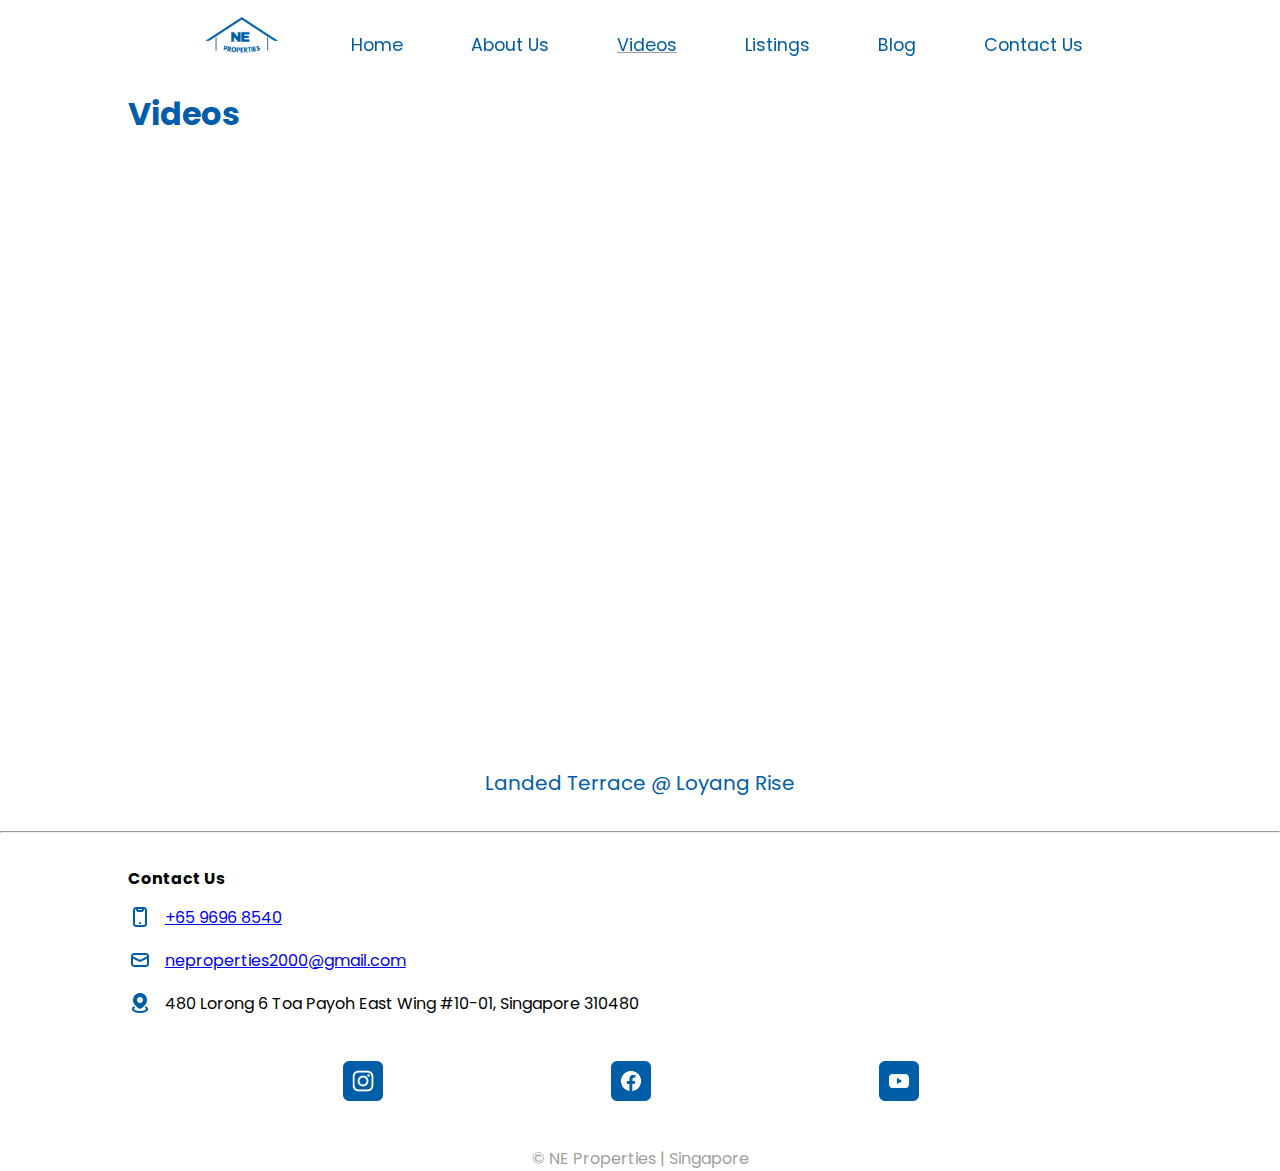
<file: videos.html>
<!DOCTYPE html>
<html lang="en">
<head>
	<meta charset="utf-8">
	<meta name="viewport" content="width=device-width, initial-scale=1.0" />

	<title>NE Properties - Videos</title>
	<meta name="description" content="NE Properties is a real estate consultancy based in Singapore. Our vision is to empower and guide you towards your dream property.">
	<link rel="icon" href="images/icon-ne-properties-portrait.png" type="image/x-icon">

	<!--og meta fields are used for Open Graph Data to provide an image and description when users embed the website link-->
	<meta property="og:image" content="images/icon-ne-properties-portrait.png">
	<meta property="og:description" content="NE Properties focuses on your property needs. Our vision is to empower and guide you towards your dream property.">
	<meta property="og:title" content="NE Properties">

	<link href="styles/style.css" rel="stylesheet" type="text/css">
	<link href="https://fonts.googleapis.com/css2?family=Poppins&display=swap" rel="stylesheet">
	<script src="scripts/main.js" defer></script>
</head>

<body>
	<header>
		<div class="header-container hidden-on-desktop">
			<a href="https://neproperties.homes/">
				<img class="header-logo" src="images/icon-ne-properties-logo.png" alt="NE Properties Company Logo">
			</a>
			<a href="javascript:void(0);" class="toggle-mobile-navigation-menu-button" onclick="toggleMobileNavigationMenu()">
				<img class="hamburger-menu-icon" src="images/icon-hamburger-menu.png" alt="Navigation menu">
			</a>

			<div class="mobile-menu-container" id="mobile-menu">
				<ul class="menu">
					<li><a href="https://neproperties.homes/">Home</a></li>
					<li><a href="https://neproperties.homes/aboutUs">About Us</a></li>
					<li><a class="underline" href="https://neproperties.homes/videos">Videos</a></li>
					<li><a href="https://neproperties.homes/listings">Listings</a></li>
					<li><a href="https://neproperties.homes/blog">Blog</a></li>
					<li><a href="https://neproperties.homes/contactUs">Contact Us</a></li>
				</ul>
				<div class="mobile-menu-spacer"></div>
				<div class="mobile-menu-socials-container">
						<div class="mobile-menu-socials">
							<a href="https://instagram.com/neproperties_?igshid=YmMyMTA2M2Y=" title="Instagram" target="blank"><img src="images/icon-instagram.png" alt="Instagram icon"></a>
						</div>
						<div class="mobile-menu-socials">
							<a href="https://www.facebook.com/NEpropertiesSG/" title="Facebook" target="blank"><img src="images/icon-facebook.png" alt="Facebook icon"></a>
						</div>
						<div class="mobile-menu-socials">
							<a href="https://youtube.com/channel/UCBQHr-dcOP1r9jv999nzJuA" title="YouTube" target="blank"><img src="images/icon-youtube.png" alt="Youtube icon"></a>
						</div>
				</div>
				<div class="mobile-menu-spacer"></div>
			</div>
		</div>

		<div class="header-container hidden-on-mobile">
			<a href="https://neproperties.homes/">
				<img class="header-logo" src="images/icon-ne-properties-logo.png" alt="NE Properties Company Logo">
			</a>

			<div class="desktop-menu-container">
				<ul class="menu">
					<li><a href="https://neproperties.homes/">Home</a></li>
					<li><a href="https://neproperties.homes/aboutUs">About Us</a></li>
					<li><a class="underline" href="https://neproperties.homes/videos">Videos</a></li>
					<li><a href="https://neproperties.homes/listings">Listings</a></li>
					<li><a href="https://neproperties.homes/blog">Blog</a></li>
					<li><a href="https://neproperties.homes/contactUs">Contact Us</a></li>
				</ul>
			</div>
		</div>
	</header>

	<main role="main">
            <div class="main-container">
                    <h2>Videos</h2>
					<div class="video-container">
						<iframe src="https://www.youtube.com/embed/xSz6-j03pzM" title="FOR SALE - LANDED TERRACE Loyang Rise 3 Storeys + Attic" frameborder="0" allow="accelerometer; autoplay; clipboard-write; encrypted-media; gyroscope; picture-in-picture" allowfullscreen></iframe>
					</div>
					<h3 class="video-caption">Landed Terrace @ Loyang Rise</h3>
            </div>
	</main>

	<br>
	<hr>
	<br>

	<footer>
		<div class="footer-section">
			<div class="footer-section-title">Contact Us</div>
			<div>
				<ul>
					<li><img class="footer-icon" src="images/icon-phone.png" alt="Phone icon"><a href="tel:+6596968540">+65 9696 8540</a></li>
					<li><img class="footer-icon" src="images/icon-email.png" alt="Email icon"><a href="mailto:neproperties2000@gmail.com" title="Compose an email">neproperties2000@gmail.com</a></li>
					<li><img class="footer-icon" src="images/icon-location.png" alt="Location pin icon">480 Lorong 6 Toa Payoh East Wing #10-01, Singapore 310480</li>
				</ul>
			</div>
		</div>
		<div class="footer-section">
			<div class="footer-socials-container">
				<div class="footer-socials">
					<a href="https://instagram.com/neproperties_?igshid=YmMyMTA2M2Y=" title="Instagram" target="blank"><img src="images/icon-instagram.png" alt="Instagram icon"></a>
				</div>
				<div class="footer-socials">
					<a href="https://www.facebook.com/NEpropertiesSG/" title="Facebook" target="blank"><img src="images/icon-facebook.png" alt="Facebook icon"></a>
				</div>
				<div class="footer-socials">
					<a href="https://youtube.com/channel/UCBQHr-dcOP1r9jv999nzJuA" title="YouTube" target="blank"><img src="images/icon-youtube.png" alt="Youtube icon"></a>
				</div>
			</div>
		</div>
		<div class="footer-line-break"></div>
		<div class="copyright-info">© NE Properties | Singapore</div>
	</footer>

</body>
</html>
</file>
<file: styles/style.css>
/* || General Styling */
:root {
	--main-bg-color: #FFFFFF; /* white */
	--primary-blue: #005DA8; /* dark blue */
	--secondary-blue: #D1FDFF; /* light blue */
	--primary-text-color: #333333; /* black */
	--secondary-text-color: #9F9F9F; /* grey */
}

html {
	background-color: var(--main-bg-color);
	font-size: 1em;
	font-family: 'Poppins', sans-serif;
	margin: 0;
	padding: 0;
}

* {
	box-sizing: border-box;
}

div {
	/* border: 1px solid red; */
}

body,
h1,
h2,
h3,
ul {
	margin: 0;
	padding: 0;
}

h1 {
	color: var(--primary-blue);
	font-size: 2.5em;
	text-align: center;
	font-weight: bolder;
}

h2 {
	color: var(--primary-blue);
	font-size: 2em;
	text-align: left;
}

h3 {
	color: var(--primary-blue);
	font-size: 1.5em;
	text-align: center;
	font-weight: normal;
}

/* || Header Styling */
header {
	background-color: rgba(255, 255, 255, 0.98); /* white, slightly transparent */
	margin: 0;
	padding: 0;
	width: 100%;
	height: 10vh;
	position: fixed;
	top: 0;
	left: 0;
	display: flex;
	justify-content: center;
	align-items: center;
	z-index: 1;
}

.header-container {
	width: 100%;
	display: flex;
	flex-wrap: wrap;
	justify-content: center;
	align-items: center;
}

.header-logo {
	height: 9vh;
	width: auto;
}

/* || Menu Styling */
.hamburger-menu-icon {
	position: absolute;
	top: 1.5vh;
	right: 1vw;
	height: 6vh;
	width: auto;
}

#mobile-menu {
	position: fixed;
	top: 10vh; /* since header is 10vh */
	left: 0;
	width: 100vw;
	display: none;
	background-color: rgba(255, 255, 255, 0.98); /* white, slightly transparent */
}

#mobile-menu li {
	font-size: 2.5em;
}

.menu a {
	color: var(--primary-blue);
	margin-left: 5vw;
	text-decoration: none;
}

.menu a:hover {
	text-decoration: underline solid var(--secondary-text-color);
}

.menu .underline {
	text-decoration: underline solid var(--secondary-text-color);
}

.mobile-menu-spacer {
    height: 3vh;
}

.mobile-menu-socials-container {
	display: flex;
	width: 60%;
	height: auto;
}

.mobile-menu-socials {
	width: 33%;
}

.mobile-menu-socials img {
	display: block;
	width: 50px;
	height: auto;
	margin: auto;
}

/* || Main Content Styling */
main {
	display: block;
	padding-top: 10vh; /* prevent overlap with header */
}

.main-container { /* to set the content width on all pages except landing page */
	margin: 0 auto;
	width: 80vw;
}

/* || Landing Page Styling */
.landing-page-banner {
	width: 100%;
	max-height: 750px;
	object-fit: contain;
}

.landing-page-container a {
	text-decoration: none;
}

.achievement-image-container {
	width: 100%;
	display: flex;
	flex-wrap: wrap;
	justify-content: center;
}

.gold-achiever-image {
	padding: 5px;
	width: 50%;
	border-radius: 25px;
	max-height: 600px;
	object-fit: contain;
}

.gen-achievement-image {
	width: 50%;
	max-height: 600px;
	object-fit: contain;
}

.home-valuation-button {
	padding: 10px 0 0 0;
	height: 45px;
	width: 200px;
	color: white;
	background-color: var(--primary-blue);
	margin: auto;
	text-align: center;
	border-radius: 7.5px;
}

/* || AboutUs Page Styling */
.aboutUs-container h3 {
    font-size: 1em;
	text-align: left;
}

.aboutUs-container p {
    color: var(--primary-text-color);
	font-size: 1em;
}

/* || Listings Page Styling */
.embedded-listings {
	width: 100%;
	height: 80vh;
}

/* || Blog Page Styling */
.blog-container {
	margin: 0;
	width: 100%;
	display: flex;
	flex-wrap: wrap;
	justify-content: center;
	align-items: center;
}

.blog-article {
	padding: 2vh 0;
}

.blog-article img {
	margin: 0;
	width: 100%;
	max-height: 500px;
	object-fit: contain;
}

.blog-article a {
	text-decoration: none;
}

.view-article-button {
	padding: 2.5px 0 0 0;
	height: 30px;
	width: 125px;
	color: white;
	background-color: var(--primary-blue);
	margin: auto;
	text-align: center;
	border-radius: 7.5px;
}

/* || ContactUs Page Styling */
.contactUs-ul {
	margin: 0;
	width: 100%;
	display: flex;
	flex-wrap: wrap;
	justify-content: left;
	align-items: center;
	font-size: large;
}

.contactUs-ul li {
	width: 100%;
	margin: 1vh 0;
	display: flex;
	justify-content: left;
	align-items: center;
}

.contactUs-icon {
	vertical-align: middle;
	height: 8vh;
	margin-right: 5vw;
}

.contactUs-map {
	width:100%;
}

/* || Video Page Styling */
.video-container iframe {
	display: block;
	margin: auto;
	height: 30vh;
	width: 100%;
}

.video-caption {
	font-size: 1.25em;
}

/* || Footer Styling */
footer {
	margin: auto;
	padding: 0 10vw;
	width: 100%;
	display: flex;
	flex-wrap: wrap;
	justify-content: center;
	align-items: top;
}

.footer-section {
	width: 100%;
	margin-bottom: 5vh;
	padding-right: 1vh;
}

.footer-section-title {
	font-weight: bold;
	margin-bottom: 1.5vh;
}

.footer-line-break { /* Ensures copyright info is on next line */
  flex-basis: 100%;
  height: 0;
}

.footer-icon {
	vertical-align: middle;
	max-height: 1.5em;
	width: auto;
	margin-right: 1vw;
}

footer li {
	display: flex;
	align-items: center;
}

footer li:not(:last-child) { /* For list in footer "contact us" section */
   margin-bottom: 2vh;
}

.footer-socials-container {
	display: flex;
	width: 100%;
	height: auto;
	margin: auto;
}

.footer-socials {
	width: 33%;
}

.footer-socials img {
	display: block;
	width: 40px;
	height: auto;
	margin: auto;
}

.copyright-info {
	color: var(--secondary-text-color);
}

/* || Phone and Tablet Styling */
@media only screen and (max-width: 768px) {
	/* || General Styling */
	.hidden-on-mobile {
		display: none;
	}
}

/* || Laptop and Desktop Styling */
@media only screen and (min-width: 769px) {
	/* || General Styling */
	.hidden-on-desktop {
		display: none;
	}

	/* || Header Styling */
	.header-logo {
		height: 10vh;
		width: auto;
	}

	.menu li {
		display: inline;
		font-size: 1.1em;
	}

	/* || Main Content Styling */
	main {
		padding-top: 10vh; /* prevent overlap with header */
	}

	/* || Landing Page Styling */
	.achievement-image {
		border-radius: 150px;
	}

	/* || ContactUs Page Styling */
	.contactUs-map {
		height: 600px;
	}

	/* || Video Page Styling */
	.video-container iframe {
		width: 80%;
		height: 70vh;
	}

	/* || Footer Styling */
	.footer-socials-container {
		width: 80%;
	}
}
</file>
